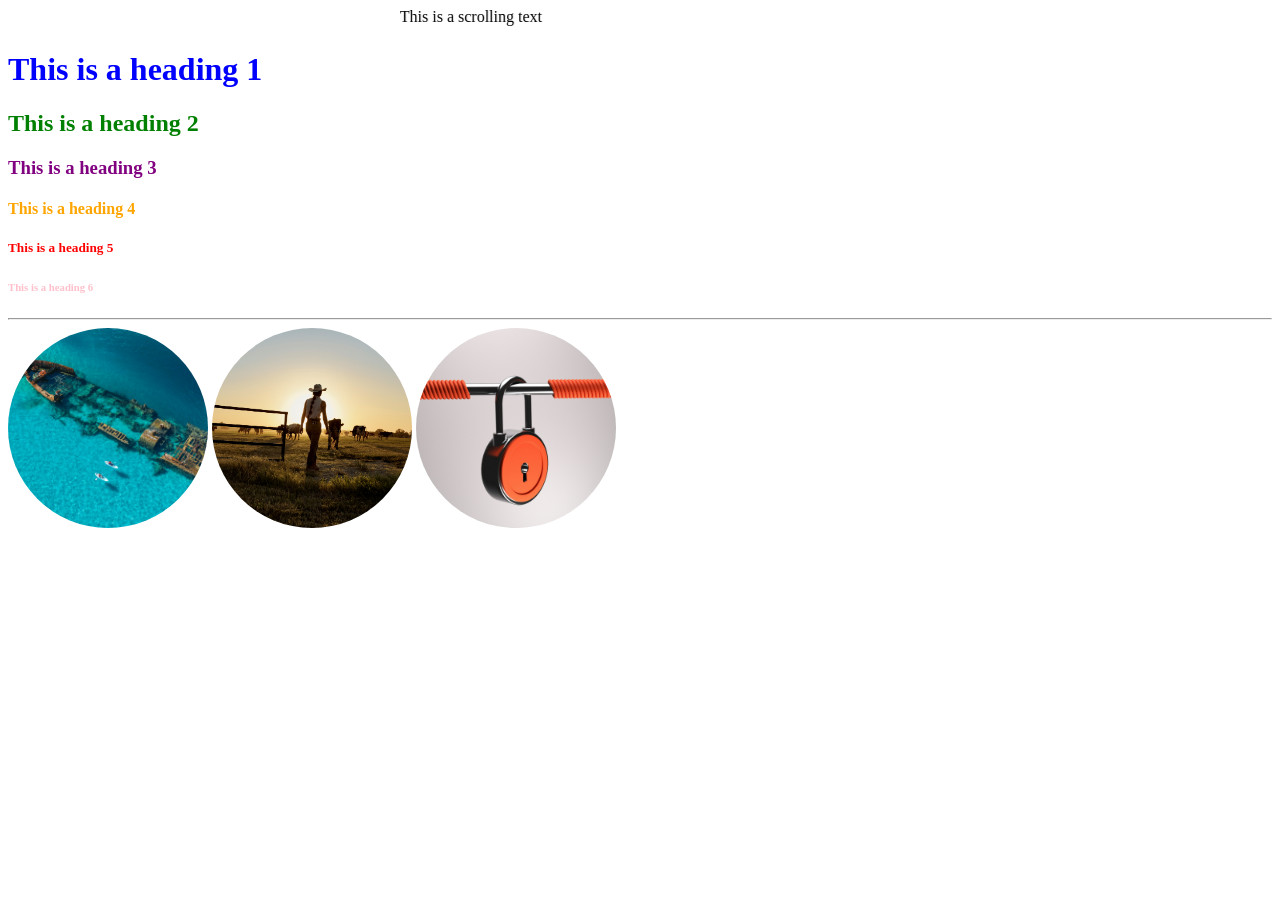
<file: index.html>
<!DOCTYPE html>
<html lang="en">
<head>
    <meta charset="UTF-8">
    <meta name="viewport" content="width=device-width, initial-scale=1.0">
    <title>Learning</title>
    <link rel="stylesheet" href="static/css/style.css">
</head>
<body>
    <marquee behavior="scroll" direction="right">This is a scrolling text</marquee>
    <h1 style="color: blue;">This is a heading 1</h1>
    <h2 style="color: green;">This is a heading 2</h2>
    <h3 style="color: purple;">This is a heading 3</h3>
    <h4 style="color: orange;">This is a heading 4</h4>
    <h5 style="color: red;">This is a heading 5</h5>
    <h6 style="color: pink;">This is a heading 6</h6>
    <hr>
    <img class="img-fluid" src="static/images/pic1.jpg" alt="ship">
    <img class="img-fluid" src="static/images/pic2.jpg" alt="ranch">
    <img class="img-fluid" src="static/images/pic3.jpg" alt="padlock">
    
</body>
</html>
</file>
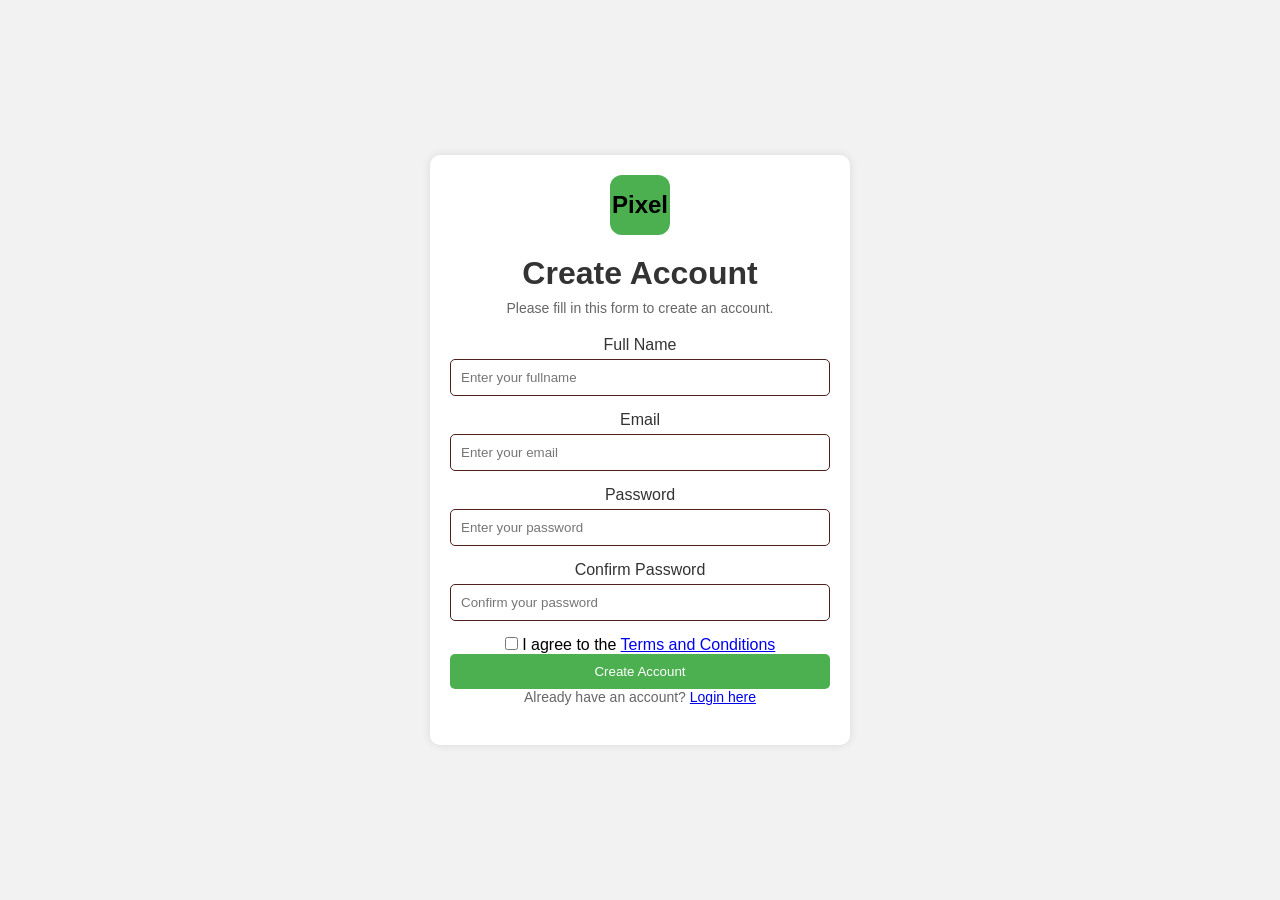
<file: form.html>
<!DOCTYPE html>
<html lang="en">
<head>
    <meta charset="UTF-8">
    <meta name="viewport" content="width=device-width, initial-scale=1.0">
    <title>Create Account</title>
    <link rel="stylesheet" href="static/css/form.css">
</head>
<body>
    <div class="container">
        <div class="logo">Pixel</div>
        <h1>Create Account</h1>
        <p class="subtitle">Please fill in this form to create an account.</p>
        <form action="">
            <div class="input-group">
                <label for="fullname">Full Name</label>
                <input type="text" id="fullname" name="fullname" placeholder="Enter your fullname" required>
            </div>
            <div class="input-group">
                <label for="email">Email</label>
                <input type="email" id="email" name="email" placeholder="Enter your email" required>
            </div>
            <div class="input-group">
                <label for="password">Password</label>
                <input type="password" id="password" name="password" placeholder="Enter your password" required>
            </div>
            <div class="input-group">
                <label for="confirm-password">Confirm Password</label>
                <input type="password" id="confirm-password" name="confirm-password" placeholder="Confirm your password" required>
            </div>
            <div>
                <input type="checkbox" id="terms" name="terms" required>
                <label for="terms">I agree to the <a href="#">Terms and Conditions</a></label>
            </div>
            <button type="submit">Create Account</button>
        </form>
        <p class="login-link">Already have an account? <a href="#">Login here</a></p>
    </div>
    
</body>
</html>
</file>
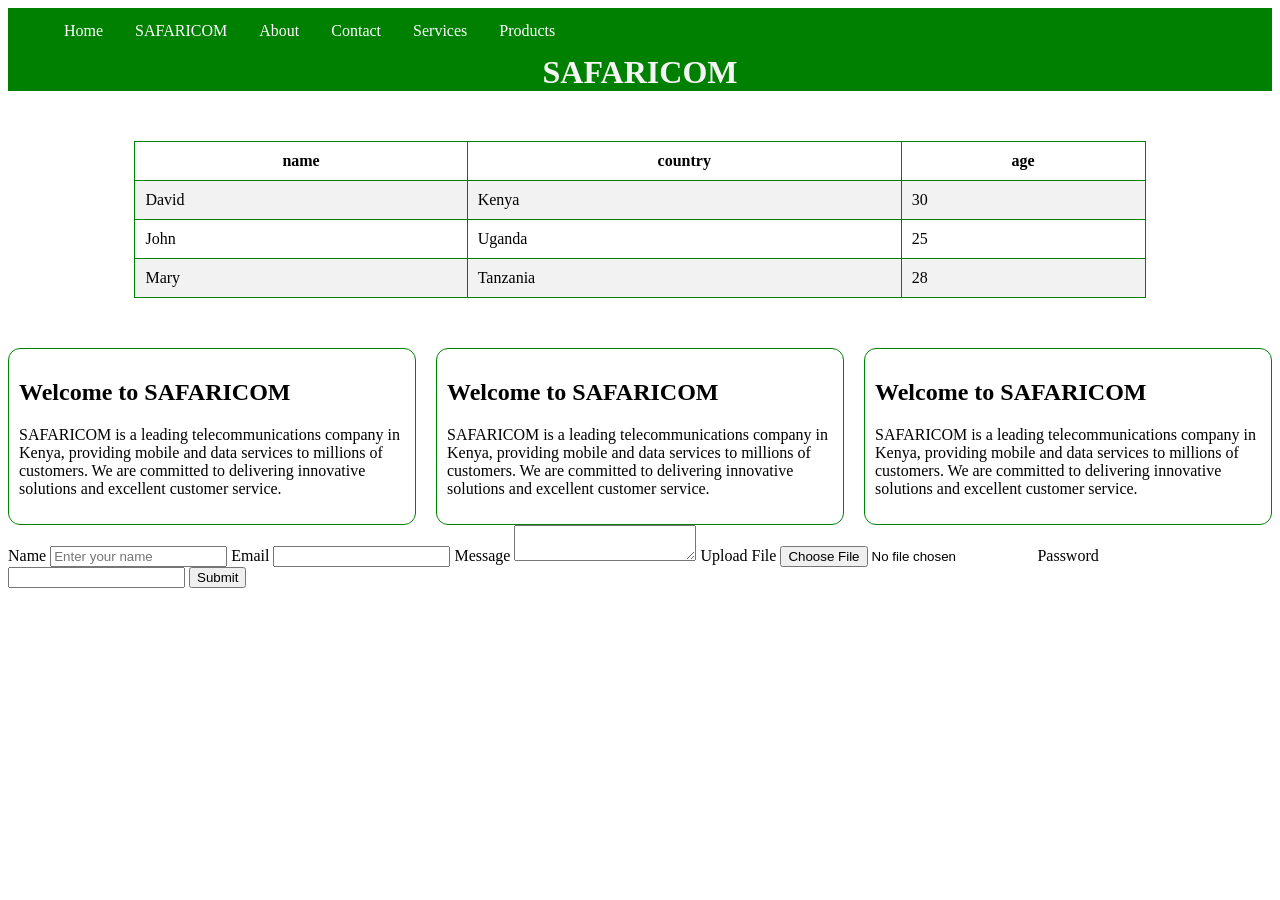
<file: saf.html>
<!DOCTYPE html>
<html lang="en">
<head>
    <meta charset="UTF-8">
    <meta name="viewport" content="width=device-width, initial-scale=1.0">
    <title>SAFARICOM</title>
    <link rel="stylesheet" href="static/css/saf.css">
</head>
<body>
    <nav>
        <ul>
            <li><a href="index.html">Home</a></li>
            <li><a href="saf.html">SAFARICOM</a></li>
            <li><a href="about.html">About</a></li>
            <li><a href="contact.html">Contact</a></li>
            <li><a href="services.html">Services</a></li>
            <li><a href="products.html">Products</a></li>
        </ul>
    </nav>
    <h1>SAFARICOM</h1>
    <table>
        <tr>
            <th>name</th>
            <th>country</th>
            <th>age</th>
        </tr>
        <tr>
            <td>David</td>
            <td>Kenya</td>
            <td>30</td>
        </tr>
        <tr>
            <td>John</td>
            <td>Uganda</td>
            <td>25</td>
        </tr>
        <tr>
            <td>Mary</td>
            <td>Tanzania</td>
            <td>28</td>
        </tr>
    </table>
    <section class="cards">
        <div class="container">
            <h2>Welcome to SAFARICOM</h2>
            <p>SAFARICOM is a leading telecommunications company in Kenya, providing mobile and data services to millions of customers. We are committed to delivering innovative solutions and excellent customer service.</p>
        </div>
        <div class="container">
            <h2>Welcome to SAFARICOM</h2>
            <p>SAFARICOM is a leading telecommunications company in Kenya, providing mobile and data services to millions of customers. We are committed to delivering innovative solutions and excellent customer service.</p>
        </div>
        <div class="container">
            <h2>Welcome to SAFARICOM</h2>
            <p>SAFARICOM is a leading telecommunications company in Kenya, providing mobile and data services to millions of customers. We are committed to delivering innovative solutions and excellent customer service.</p>
        </div>
    </section>
    <form action="">
        <label for="name">Name</label>
        <input type="text" id="name" name="name" placeholder="Enter your name" required>
        <label for="email">Email</label>
        <input type="email" id="email" name="email" required>
        <label for="message">Message</label>
        <textarea id="message" name="message" required></textarea>
        <label for="upload">Upload File</label>
        <input type="file" id="upload" name="upload" required>
        <label for="password">Password</label>
        <input type="password" id="password" name="password" required>
        <input type="submit" value="Submit">

    </form>
    
</body>
</html>
</file>
<file: static/css/style.css>
.img-fluid{
    width: 200px;
    height: 200px;
    border-radius: 90000px;
    object-fit: cover;
}
</file>
<file: static/css/form.css>
*{
    margin: 0;
    padding: 0;
    box-sizing: border-box;
    font-family: Arial, Helvetica, sans-serif;
}
body{
    min-height: 100vh;
    display: grid;
    place-items: center;
    padding: 20px;
    background-color: #f2f2f2;
}
.container{
    width: 100%;
    max-width: 420px;
    background-color: #fff;
    border-radius: 10px;
    box-shadow: 0 0 10px rgba(0, 0, 0, 0.1);
    padding: 20px;
}
.logo{
    display: grid;
    place-items: center;
    width: 60px;
    height: 60px;
    background-color: #4CAF50;
    border-radius: 12px;
    font-size: 24px;
    font-weight: bold;
    margin: 0 auto 20px;
}
h1,.container,.login-link{
    text-align: center;
}
h1{
    color: #333;
    margin: 8px;
}
.subtitle,.login-link{
    color: #666;
    font-size: 14px;
    margin-bottom: 20px;
}
.input-group{
    margin-bottom: 15px;
}
.input-group label{
    display: block;
    margin-bottom: 5px;
    color: #333;
}
.input-group input{
    width: 100%;
    padding: 10px;
    border: 1px solid #511e1e;
    border-radius: 5px;
    outline: none;
    transition: border-color 0.3s;
}
.input-group input:focus{
    border-color: #4CAF50;
    box-shadow: 0 0 5px rgba(76, 175, 80, 0.5);
}
.terms{
    display: flex;
    gap: 10px;
    margin: 20px 0;
    color: #666;
}
button{
    width: 100%;
    padding: 10px;
    background-color: #4CAF50;
    color: #fff;
    border: none;
    border-radius: 5px;
    cursor: pointer;
    transition: background-color 0.3s, transform 0.3s;
}
button:hover{
    background-color: #45a049;
    transform: translate(0, -2px);
}
@media(max-width: 480px){
    .container{
        padding: 24px 18px;
    }
}
</file>
<file: static/css/saf.css>
ul{
    list-style-type: none;
    overflow: hidden;
    background-color: green;
    margin: 0;
}
li{
    float: left;
}
li a{
    display: block;
    color: white;
    text-align: center;
    padding: 14px 16px;
    text-decoration: none;
}
h1{
    color: whitesmoke;
    text-align: center;
    margin-top: 50px;
    background-color: green;
    margin: 0;
}
table{
    margin: 50px auto;
    border-collapse: collapse;
    width: 80%;
}
th, td{
    border: 1px solid green;
    padding: 10px;
}
tr:nth-child(2n){
    background-color: #f2f2f2;
}
.cards{
    display: flex;
    gap: 20px;
}
.container{
    border: 1px solid green;
    border-radius: 12px;
    padding: 10px;
    transition: transform 0.3s ease, box-shadow 0.3s ease;
}
.container:hover{
    cursor: pointer;
    transform: translate(0,10px);
    box-shadow: 10px 14px 8px rgba(0, 0, 0, 0.2);
}
</file>
